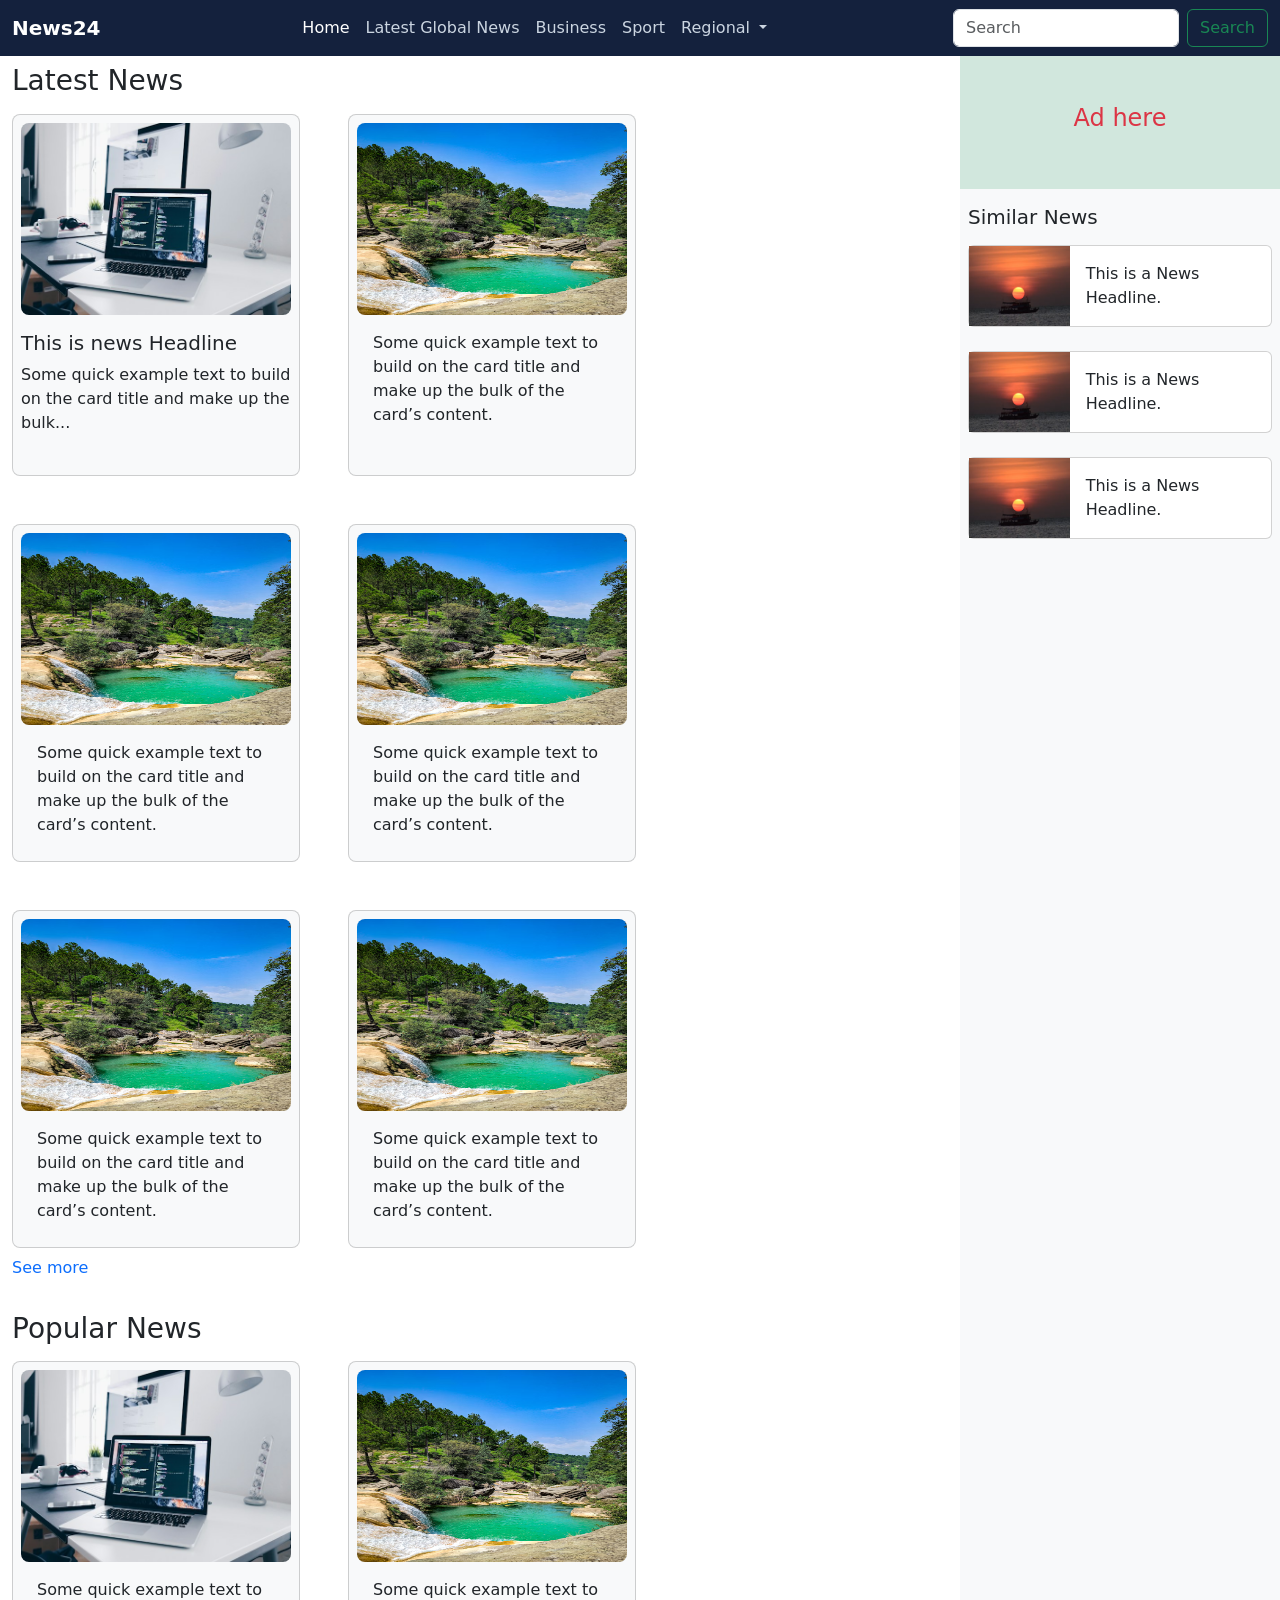
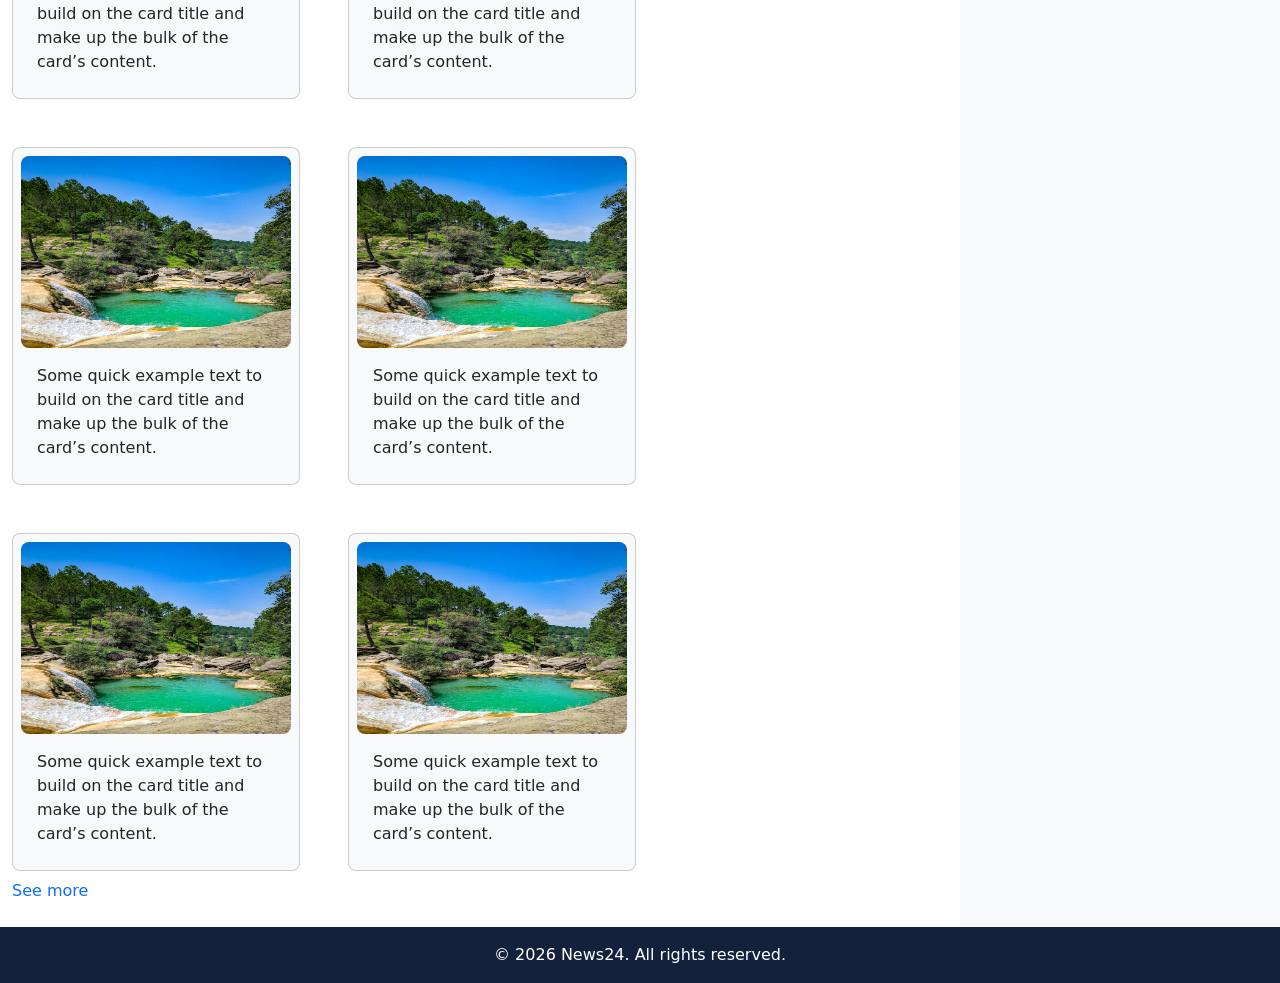
<file: index.html>
<!doctype html>
<html lang="en">
  <head>
    <meta charset="utf-8" />
    <meta name="viewport" content="width=device-width, initial-scale=1" />
    <title>News24</title>

    <!-- bootstrap 5 cdn link -->
    <link
      href="https://cdn.jsdelivr.net/npm/bootstrap@5.3.8/dist/css/bootstrap.min.css"
      rel="stylesheet"
      integrity="sha384-sRIl4kxILFvY47J16cr9ZwB07vP4J8+LH7qKQnuqkuIAvNWLzeN8tE5YBujZqJLB"
      crossorigin="anonymous"
    />
    <!-- custom css link -->
    <link rel="stylesheet" href="css/style.css" />
  </head>
  <body>
    <!-- navbar section -->
    <div>
      <nav class="navbar navbar-expand-lg navbar-dark news-navbar">
        <div class="container-fluid">
          <a class="navbar-brand" href="index.html">News24</a>
          <button
            class="navbar-toggler"
            type="button"
            data-bs-toggle="collapse"
            data-bs-target="#navbarSupportedContent"
            aria-controls="navbarSupportedContent"
            aria-expanded="false"
            aria-label="Toggle navigation"
          >
            <span class="navbar-toggler-icon"></span>
          </button>
          <div class="collapse navbar-collapse" id="navbarSupportedContent">
            <ul class="navbar-nav mx-auto mb-2 mb-lg-0">
              <li class="nav-item">
                <a class="nav-link active" aria-current="page" href="index.html"
                  >Home</a
                >
              </li>
              <li class="nav-item">
                <a class="nav-link" href="../pages/latest_news.html"
                  >Latest Global News</a
                >
              </li>
              <li class="nav-item">
                <a class="nav-link" href="../pages/business.html">Business</a>
              </li>
              <li class="nav-item">
                <a class="nav-link" href="../pages/sport.html">Sport</a>
              </li>
              <li class="nav-item dropdown">
                <a
                  class="nav-link dropdown-toggle"
                  href="#"
                  role="button"
                  data-bs-toggle="dropdown"
                  aria-expanded="false"
                >
                  Regional
                </a>
                <ul class="dropdown-menu">
                  <li><a class="dropdown-item" href="#">Asia</a></li>
                  <li><a class="dropdown-item" href="#">Europe</a></li>
                  <li><a class="dropdown-item" href="#">Africa</a></li>
                  <li><a class="dropdown-item" href="#">North America</a></li>
                  <li><a class="dropdown-item" href="#">South America</a></li>
                  <li><a class="dropdown-item" href="#">Oceania</a></li>
                </ul>
              </li>
            </ul>
            <form class="d-flex" role="search">
              <input
                class="form-control me-2"
                type="search"
                placeholder="Search"
                aria-label="Search"
              />
              <a
                href="pages/search.html"
                class="btn btn-outline-success"
                type="submit"
              >
                Search
              </a>
            </form>
          </div>
        </div>
      </nav>
    </div>
    <!-- main section -->
    <main class="container-fluid">
      <div class="row">
        <!-- Left section -->
        <div class="col-md-12 col-lg-9">
          <!-- Latest News section  -->
          <div class="pb-3">
            <h3 class="py-2">Latest News</h3>
            <div class="d-flex gap-3 gap-lg-5 flex-wrap">
              <a
                href="pages/news_detail.html"
                class="card main-news-card"
                style="width: 18rem"
              >
                <img
                  src="images/img1.jpeg"
                  class="card-img-top"
                  alt="Programming"
                />
                <div class="card-body px-0">
                  <h5>This is news Headline</h5>
                  <p class="card-texts fs-small">
                    Some quick example text to build on the card title and make
                    up the bulk...
                  </p>
                </div>
              </a>

              <a
                href="pages/news_detail.html"
                class="card main-news-card"
                style="width: 18rem"
              >
                <img
                  src="images/img2.avif"
                  class="card-img-top"
                  alt="Programming"
                />
                <div class="card-body">
                  <p class="card-text">
                    Some quick example text to build on the card title and make
                    up the bulk of the card’s content.
                  </p>
                </div>
              </a>

              <a
                href="pages/news_detail.html"
                class="card main-news-card"
                style="width: 18rem"
              >
                <img
                  src="images/img2.avif"
                  class="card-img-top"
                  alt="Programming"
                />
                <div class="card-body">
                  <p class="card-text">
                    Some quick example text to build on the card title and make
                    up the bulk of the card’s content.
                  </p>
                </div>
              </a>

              <a
                href="pages/news_detail.html"
                class="card main-news-card"
                style="width: 18rem"
              >
                <img
                  src="images/img2.avif"
                  class="card-img-top"
                  alt="Programming"
                />
                <div class="card-body">
                  <p class="card-text">
                    Some quick example text to build on the card title and make
                    up the bulk of the card’s content.
                  </p>
                </div>
              </a>

              <a
                href="pages/news_detail.html"
                class="card main-news-card"
                style="width: 18rem"
              >
                <img
                  src="images/img2.avif"
                  class="card-img-top"
                  alt="Programming"
                />
                <div class="card-body">
                  <p class="card-text">
                    Some quick example text to build on the card title and make
                    up the bulk of the card’s content.
                  </p>
                </div>
              </a>

              <a
                href="pages/news_detail.html"
                class="card main-news-card"
                style="width: 18rem"
              >
                <img
                  src="images/img2.avif"
                  class="card-img-top"
                  alt="Programming"
                />
                <div class="card-body">
                  <p class="card-text">
                    Some quick example text to build on the card title and make
                    up the bulk of the card’s content.
                  </p>
                </div>
              </a>
            </div>
            <div class="py-2">
              <a href="../pages/latest_news.html">See more</a>
            </div>
          </div>

          <!-- Popular News section  -->
          <div class="pb-3">
            <h3 class="py-2">Popular News</h3>
            <div class="d-flex gap-3 gap-lg-5 flex-wrap">
              <a
                href="pages/news_detail.html"
                class="card main-news-card"
                style="width: 18rem"
              >
                <img
                  src="images/img1.jpeg"
                  class="card-img-top"
                  alt="Programming"
                />
                <div class="card-body">
                  <p class="card-text">
                    Some quick example text to build on the card title and make
                    up the bulk of the card’s content.
                  </p>
                </div>
              </a>

              <a
                href="pages/news_detail.html"
                class="card main-news-card"
                style="width: 18rem"
              >
                <img
                  src="images/img2.avif"
                  class="card-img-top"
                  alt="Programming"
                />
                <div class="card-body">
                  <p class="card-text">
                    Some quick example text to build on the card title and make
                    up the bulk of the card’s content.
                  </p>
                </div>
              </a>

              <a
                href="pages/news_detail.html"
                class="card main-news-card"
                style="width: 18rem"
              >
                <img
                  src="images/img2.avif"
                  class="card-img-top"
                  alt="Programming"
                />
                <div class="card-body">
                  <p class="card-text">
                    Some quick example text to build on the card title and make
                    up the bulk of the card’s content.
                  </p>
                </div>
              </a>

              <a
                href="pages/news_detail.html"
                class="card main-news-card"
                style="width: 18rem"
              >
                <img
                  src="images/img2.avif"
                  class="card-img-top"
                  alt="Programming"
                />
                <div class="card-body">
                  <p class="card-text">
                    Some quick example text to build on the card title and make
                    up the bulk of the card’s content.
                  </p>
                </div>
              </a>

              <a
                href="pages/news_detail.html"
                class="card main-news-card"
                style="width: 18rem"
              >
                <img
                  src="images/img2.avif"
                  class="card-img-top"
                  alt="Programming"
                />
                <div class="card-body">
                  <p class="card-text">
                    Some quick example text to build on the card title and make
                    up the bulk of the card’s content.
                  </p>
                </div>
              </a>

              <a
                href="pages/news_detail.html"
                class="card main-news-card"
                style="width: 18rem"
              >
                <img
                  src="images/img2.avif"
                  class="card-img-top"
                  alt="Programming"
                />
                <div class="card-body">
                  <p class="card-text">
                    Some quick example text to build on the card title and make
                    up the bulk of the card’s content.
                  </p>
                </div>
              </a>
            </div>
            <div class="py-2">
              <a href="../pages/latest_news.html">See more</a>
            </div>
          </div>
        </div>
        <!-- Right Section -->
        <div class="col-md-12 col-lg-3 bg-body-tertiary p-0">
          <div
            class="d-flex justify-content-center align-items-center bg-success-subtle py-5"
          >
            <h4 class="text-danger">Ad here</h4>
          </div>

          <!-- Similar News Section -->
          <div class="p-2">
            <h5 class="py-2">Similar News</h5>
            <div class="d-flex flex-lg-column gap-5 gap-lg-2">
              <a href="../pages/news_detail.html" class="card mb-3 small-card">
                <div class="row g-0">
                  <div class="col-lg-4">
                    <img src="images/img3.avif" class="img-fluid" alt="..." />
                  </div>
                  <div class="col-lg-8">
                    <div class="card-body">
                      <div class="card-text">This is a News Headline.</div>
                    </div>
                  </div>
                </div>
              </a>

              <a href="../pages/news_detail.html" class="card mb-3 small-card">
                <div class="row g-0">
                  <div class="col-lg-4">
                    <img src="images/img3.avif" class="img-fluid" alt="..." />
                  </div>
                  <div class="col-lg-8">
                    <div class="card-body">
                      <div class="card-text">This is a News Headline.</div>
                    </div>
                  </div>
                </div>
              </a>

              <a href="../pages/news_detail.html" class="card mb-3 small-card">
                <div class="row g-0">
                  <div class="col-lg-4">
                    <img src="images/img3.avif" class="img-fluid" alt="..." />
                  </div>
                  <div class="col-lg-8">
                    <div class="card-body">
                      <div class="card-text">This is a News Headline.</div>
                    </div>
                  </div>
                </div>
              </a>
            </div>
          </div>
        </div>
      </div>
    </main>

    <!-- footer section -->
    <footer class="d-flex justify-content-center align-items-center py-3">
      <p class="text-center text-white m-0">
        &copy; 2026 News24. All rights reserved.
      </p>
    </footer>
    <script
      src="https://cdn.jsdelivr.net/npm/bootstrap@5.3.8/dist/js/bootstrap.bundle.min.js"
      integrity="sha384-FKyoEForCGlyvwx9Hj09JcYn3nv7wiPVlz7YYwJrWVcXK/BmnVDxM+D2scQbITxI"
      crossorigin="anonymous"
    ></script>
  </body>
</html>
</file>
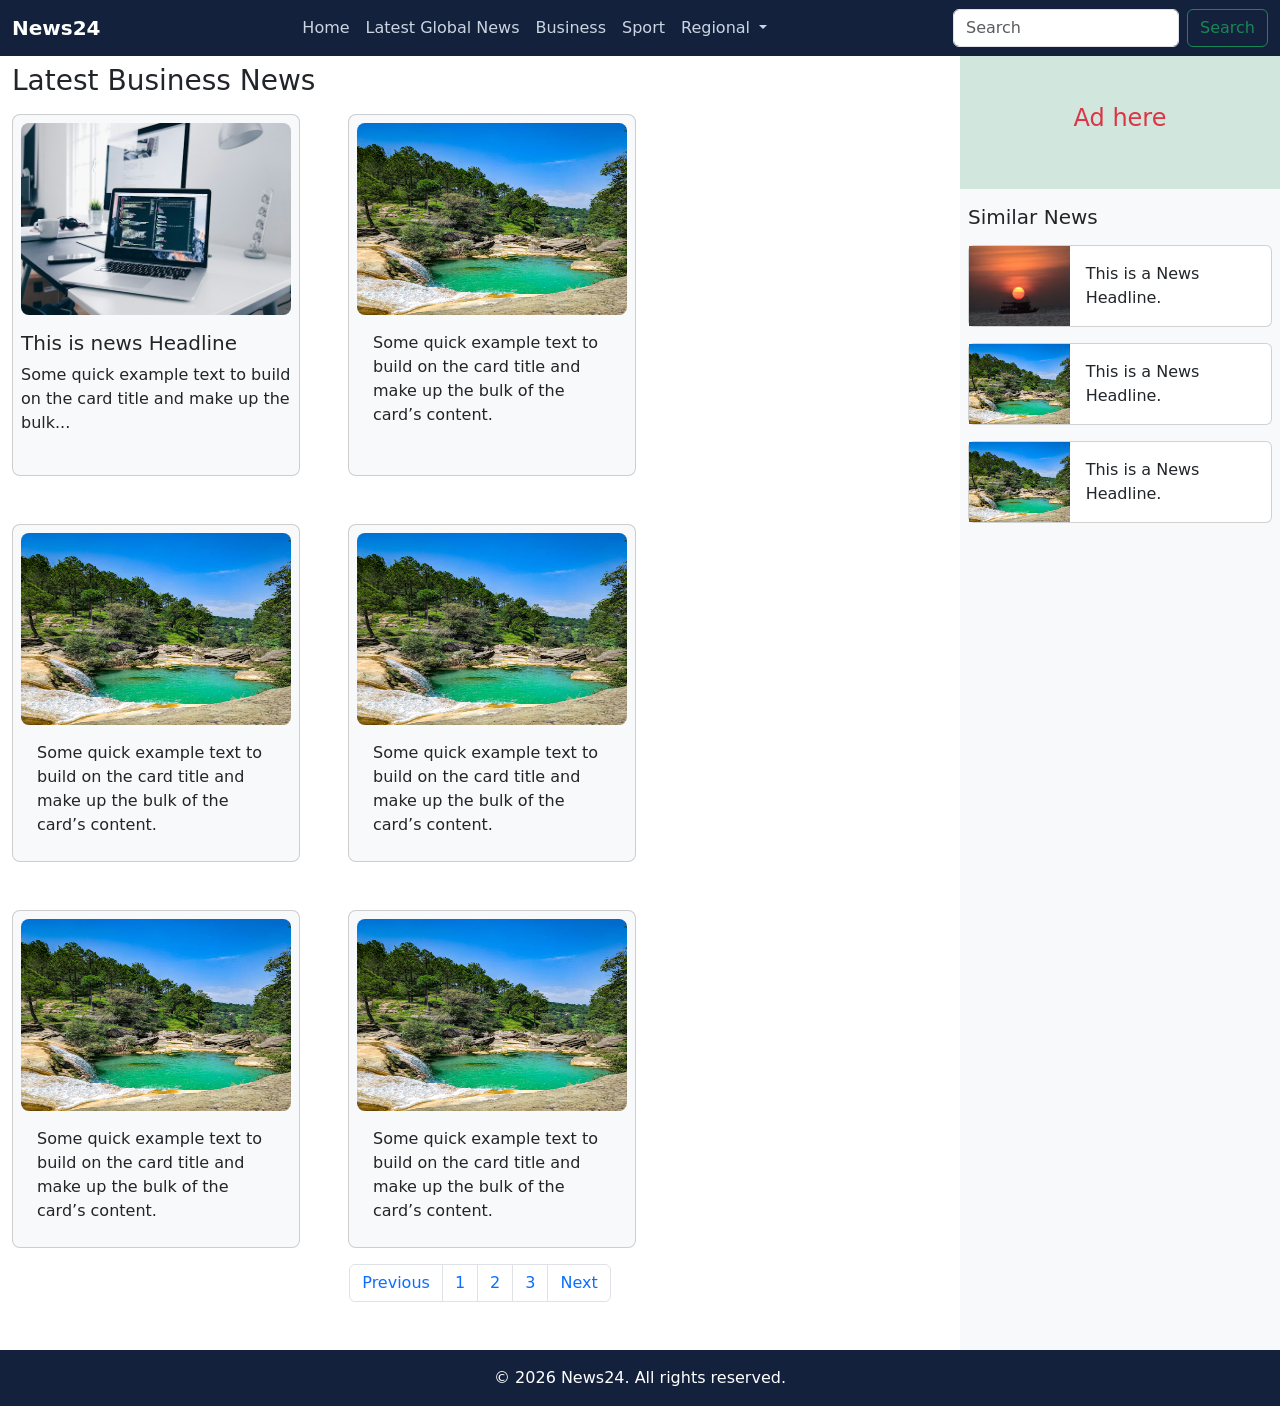
<file: pages/business_news.html>
<!doctype html>
<html lang="en">
  <head>
    <meta charset="utf-8" />
    <meta name="viewport" content="width=device-width, initial-scale=1" />
    <title>News24</title>

    <!-- bootstrap 5 cdn link -->
    <link
      href="https://cdn.jsdelivr.net/npm/bootstrap@5.3.8/dist/css/bootstrap.min.css"
      rel="stylesheet"
      integrity="sha384-sRIl4kxILFvY47J16cr9ZwB07vP4J8+LH7qKQnuqkuIAvNWLzeN8tE5YBujZqJLB"
      crossorigin="anonymous"
    />
    <!-- custom css link -->
    <link rel="stylesheet" href="../css/style.css" />
  </head>
  <body>
    <!-- navbar section -->
    <div>
      <nav class="navbar navbar-expand-lg navbar-dark news-navbar">
        <div class="container-fluid">
          <a class="navbar-brand" href="#">News24</a>
          <button
            class="navbar-toggler"
            type="button"
            data-bs-toggle="collapse"
            data-bs-target="#navbarSupportedContent"
            aria-controls="navbarSupportedContent"
            aria-expanded="false"
            aria-label="Toggle navigation"
          >
            <span class="navbar-toggler-icon"></span>
          </button>
          <div class="collapse navbar-collapse" id="navbarSupportedContent">
            <ul class="navbar-nav mx-auto mb-2 mb-lg-0">
              <li class="nav-item">
                <a class="nav-link" aria-current="page" href="../index.html"
                  >Home</a
                >
              </li>
              <li class="nav-item">
                <a class="nav-link" href="../pages/latest_news.html"
                  >Latest Global News</a
                >
              </li>
              <li class="nav-item">
                <a class="nav-link" href="../pages/business_news.html"
                  >Business</a
                >
              </li>
              <li class="nav-item">
                <a class="nav-link" href="../pages/sport_news.html">Sport</a>
              </li>
              <li class="nav-item dropdown">
                <a
                  class="nav-link dropdown-toggle"
                  href="#"
                  role="button"
                  data-bs-toggle="dropdown"
                  aria-expanded="false"
                >
                  Regional
                </a>
                <ul class="dropdown-menu">
                  <li><a class="dropdown-item" href="#">Asia</a></li>
                  <li><a class="dropdown-item" href="#">Europe</a></li>
                  <li><a class="dropdown-item" href="#">Africa</a></li>
                  <li><a class="dropdown-item" href="#">North America</a></li>
                  <li><a class="dropdown-item" href="#">South America</a></li>
                  <li><a class="dropdown-item" href="#">Oceania</a></li>
                </ul>
              </li>
            </ul>
            <form class="d-flex" role="search">
              <input
                class="form-control me-2"
                type="search"
                placeholder="Search"
                aria-label="Search"
              />
              <a
                href="../pages/search.html"
                class="btn btn-outline-success"
                type="submit"
              >
                Search
              </a>
            </form>
          </div>
        </div>
      </nav>
    </div>
    <!-- main section -->
    <main class="container-fluid">
      <div class="row">
        <!-- Left section -->
        <div class="col-md-9">
          <!-- Business News section  -->
          <div class="pb-3">
            <h3 class="py-2">Latest Business News</h3>
            <div class="d-flex gap-3 gap-lg-5 flex-wrap">
              <a
                href="../pages/news_detail.html"
                class="card main-news-card"
                style="width: 18rem"
              >
                <img
                  src="../images/img1.jpeg"
                  class="card-img-top"
                  alt="Programming"
                />
                <div class="card-body px-0">
                  <h5>This is news Headline</h5>
                  <p class="card-texts fs-small">
                    Some quick example text to build on the card title and make
                    up the bulk...
                  </p>
                </div>
              </a>

              <a
                href="../pages/news_detail.html"
                class="card main-news-card"
                style="width: 18rem"
              >
                <img
                  src="../images/img2.avif"
                  class="card-img-top"
                  alt="Programming"
                />
                <div class="card-body">
                  <p class="card-text">
                    Some quick example text to build on the card title and make
                    up the bulk of the card’s content.
                  </p>
                </div>
              </a>

              <a
                href="../pages/news_detail.html"
                class="card main-news-card"
                style="width: 18rem"
              >
                <img
                  src="../images/img2.avif"
                  class="card-img-top"
                  alt="Programming"
                />
                <div class="card-body">
                  <p class="card-text">
                    Some quick example text to build on the card title and make
                    up the bulk of the card’s content.
                  </p>
                </div>
              </a>

              <a
                href="../pages/news_detail.html"
                class="card main-news-card"
                style="width: 18rem"
              >
                <img
                  src="../images/img2.avif"
                  class="card-img-top"
                  alt="Programming"
                />
                <div class="card-body">
                  <p class="card-text">
                    Some quick example text to build on the card title and make
                    up the bulk of the card’s content.
                  </p>
                </div>
              </a>

              <a
                href="../pages/news_detail.html"
                class="card main-news-card"
                style="width: 18rem"
              >
                <img
                  src="../images/img2.avif"
                  class="card-img-top"
                  alt="Programming"
                />
                <div class="card-body">
                  <p class="card-text">
                    Some quick example text to build on the card title and make
                    up the bulk of the card’s content.
                  </p>
                </div>
              </a>

              <a
                href="../pages/news_detail.html"
                class="card main-news-card"
                style="width: 18rem"
              >
                <img
                  src="../images/img2.avif"
                  class="card-img-top"
                  alt="Programming"
                />
                <div class="card-body">
                  <p class="card-text">
                    Some quick example text to build on the card title and make
                    up the bulk of the card’s content.
                  </p>
                </div>
              </a>
            </div>
            <div class="py-3 d-flex justify-content-center align-items-center">
              <nav aria-label="Page navigation example">
                <ul class="pagination">
                  <li class="page-item">
                    <a class="page-link" href="#">Previous</a>
                  </li>
                  <li class="page-item"><a class="page-link" href="#">1</a></li>
                  <li class="page-item"><a class="page-link" href="#">2</a></li>
                  <li class="page-item"><a class="page-link" href="#">3</a></li>
                  <li class="page-item">
                    <a class="page-link" href="#">Next</a>
                  </li>
                </ul>
              </nav>
            </div>
          </div>
        </div>

        <!-- Right Section -->
        <div class="col-md-3 bg-body-tertiary p-0">
          <div
            class="d-flex justify-content-center align-items-center bg-success-subtle py-5"
          >
            <h4 class="text-danger">Ad here</h4>
          </div>

          <!-- Similar News Section -->
          <div class="p-2">
            <h5 class="py-2">Similar News</h5>
            <div class="d-flex flex-column">
              <a href="../pages/news_detail.html" class="card mb-3 small-card">
                <div class="row g-0">
                  <div class="col-md-4">
                    <img
                      src="../images/img3.avif"
                      class="img-fluid"
                      alt="..."
                    />
                  </div>
                  <div class="col-md-8">
                    <div class="card-body">
                      <div class="card-text">This is a News Headline.</div>
                    </div>
                  </div>
                </div>
              </a>

              <a href="../pages/news_detail.html" class="card mb-3 small-card">
                <div class="row g-0">
                  <div class="col-md-4">
                    <img
                      src="../images/img2.avif"
                      class="img-fluid"
                      alt="..."
                    />
                  </div>
                  <div class="col-md-8">
                    <div class="card-body">
                      <div class="card-text">This is a News Headline.</div>
                    </div>
                  </div>
                </div>
              </a>

              <a href="../pages/news_detail.html" class="card mb-3 small-card">
                <div class="row g-0">
                  <div class="col-md-4">
                    <img
                      src="../images/img2.avif"
                      class="img-fluid"
                      alt="..."
                    />
                  </div>
                  <div class="col-md-8">
                    <div class="card-body">
                      <div class="card-text">This is a News Headline.</div>
                    </div>
                  </div>
                </div>
              </a>
            </div>
          </div>
        </div>
      </div>
    </main>

    <!-- footer section -->
    <footer class="d-flex justify-content-center align-items-center py-3">
      <p class="text-center text-white m-0">
        &copy; 2026 News24. All rights reserved.
      </p>
    </footer>
    <script
      src="https://cdn.jsdelivr.net/npm/bootstrap@5.3.8/dist/js/bootstrap.bundle.min.js"
      integrity="sha384-FKyoEForCGlyvwx9Hj09JcYn3nv7wiPVlz7YYwJrWVcXK/BmnVDxM+D2scQbITxI"
      crossorigin="anonymous"
    ></script>
  </body>
</html>
</file>
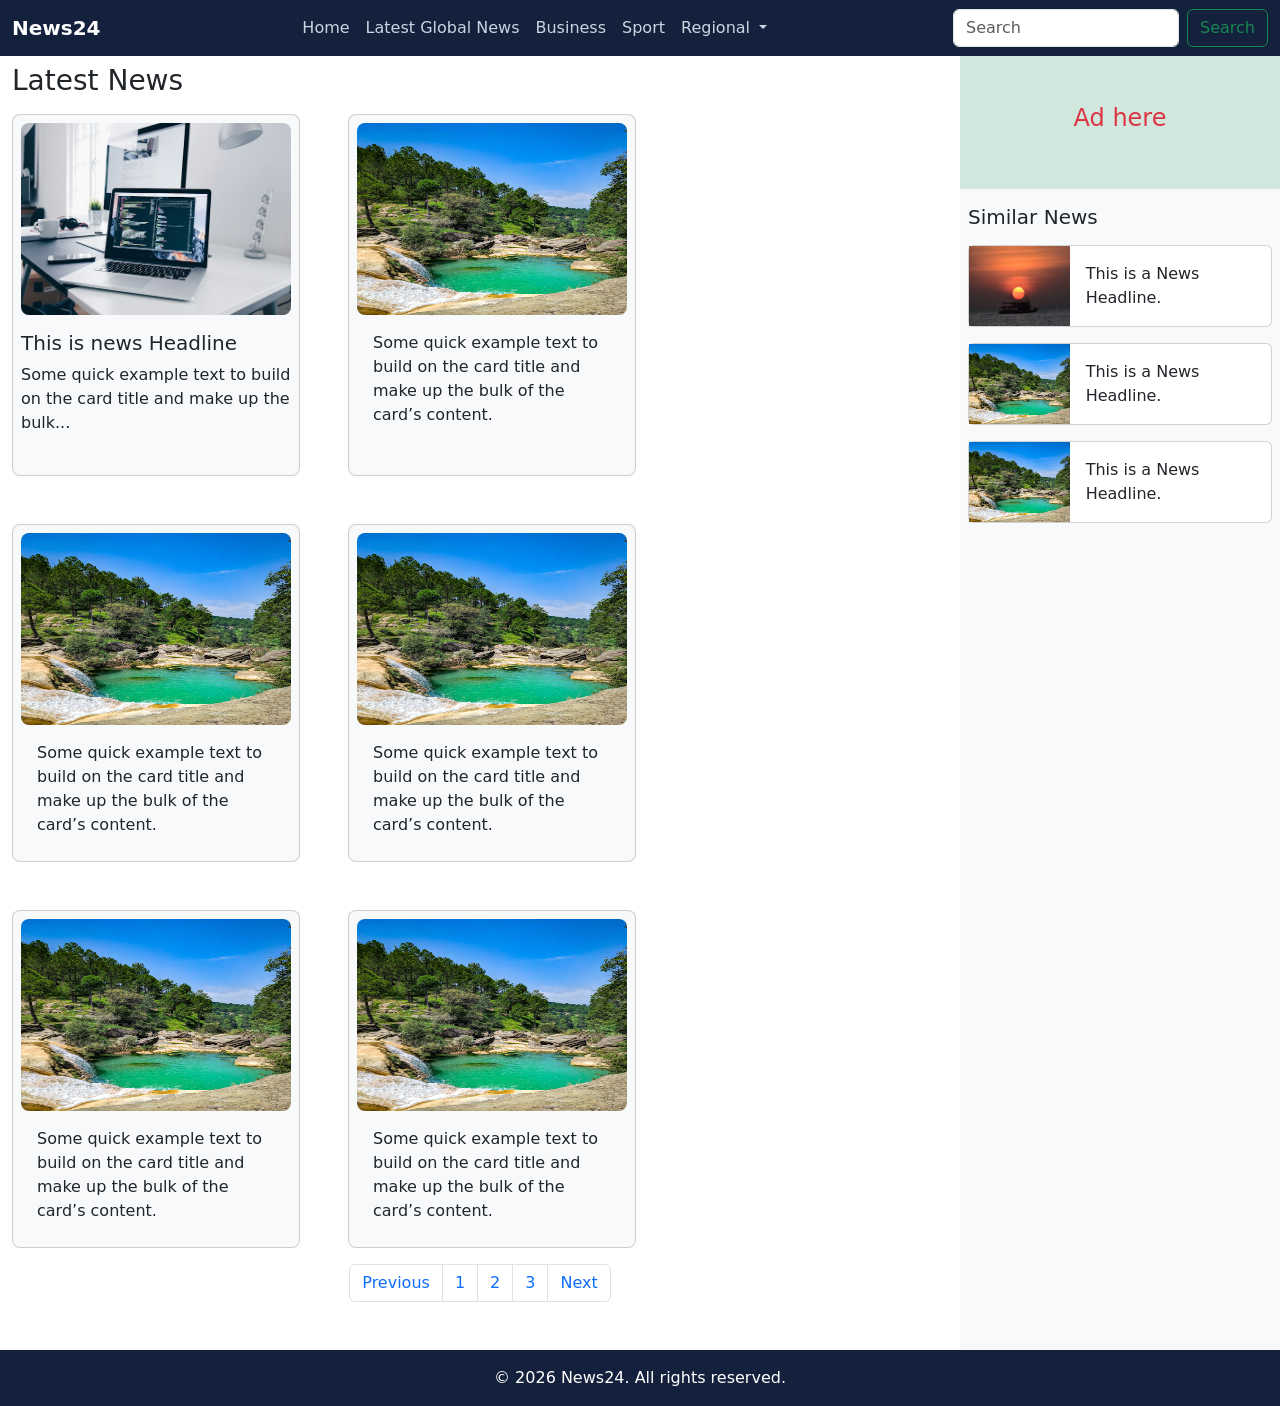
<file: pages/latest_news.html>
<!doctype html>
<html lang="en">
  <head>
    <meta charset="utf-8" />
    <meta name="viewport" content="width=device-width, initial-scale=1" />
    <title>News24</title>

    <!-- bootstrap 5 cdn link -->
    <link
      href="https://cdn.jsdelivr.net/npm/bootstrap@5.3.8/dist/css/bootstrap.min.css"
      rel="stylesheet"
      integrity="sha384-sRIl4kxILFvY47J16cr9ZwB07vP4J8+LH7qKQnuqkuIAvNWLzeN8tE5YBujZqJLB"
      crossorigin="anonymous"
    />
    <!-- custom css link -->
    <link rel="stylesheet" href="../css/style.css" />
  </head>
  <body>
    <!-- navbar section -->
    <div>
      <nav class="navbar navbar-expand-lg navbar-dark news-navbar">
        <div class="container-fluid">
          <a class="navbar-brand" href="#">News24</a>
          <button
            class="navbar-toggler"
            type="button"
            data-bs-toggle="collapse"
            data-bs-target="#navbarSupportedContent"
            aria-controls="navbarSupportedContent"
            aria-expanded="false"
            aria-label="Toggle navigation"
          >
            <span class="navbar-toggler-icon"></span>
          </button>
          <div class="collapse navbar-collapse" id="navbarSupportedContent">
            <ul class="navbar-nav mx-auto mb-2 mb-lg-0">
              <li class="nav-item">
                <a class="nav-link" aria-current="page" href="../index.html"
                  >Home</a
                >
              </li>
              <li class="nav-item">
                <a class="nav-link" href="../pages/latest_news.html"
                  >Latest Global News</a
                >
              </li>
              <li class="nav-item">
                <a class="nav-link" href="../pages/business_news.html"
                  >Business</a
                >
              </li>
              <li class="nav-item">
                <a class="nav-link" href="../pages/sport_news.html">Sport</a>
              </li>
              <li class="nav-item dropdown">
                <a
                  class="nav-link dropdown-toggle"
                  href="#"
                  role="button"
                  data-bs-toggle="dropdown"
                  aria-expanded="false"
                >
                  Regional
                </a>
                <ul class="dropdown-menu">
                  <li><a class="dropdown-item" href="#">Asia</a></li>
                  <li><a class="dropdown-item" href="#">Europe</a></li>
                  <li><a class="dropdown-item" href="#">Africa</a></li>
                  <li><a class="dropdown-item" href="#">North America</a></li>
                  <li><a class="dropdown-item" href="#">South America</a></li>
                  <li><a class="dropdown-item" href="#">Oceania</a></li>
                </ul>
              </li>
            </ul>
            <form class="d-flex" role="search">
              <input
                class="form-control me-2"
                type="search"
                placeholder="Search"
                aria-label="Search"
              />
              <a
                href="../pages/search.html"
                class="btn btn-outline-success"
                type="submit"
              >
                Search
              </a>
            </form>
          </div>
        </div>
      </nav>
    </div>
    <!-- main section -->
    <main class="container-fluid">
      <div class="row">
        <!-- Left section -->
        <div class="col-md-9">
          <!-- Latest News section  -->
          <div class="pb-3">
            <h3 class="py-2">Latest News</h3>
            <div class="d-flex gap-3 gap-lg-5 flex-wrap">
              <a
                href="../pages/news_detail.html"
                class="card main-news-card"
                style="width: 18rem"
              >
                <img
                  src="../images/img1.jpeg"
                  class="card-img-top"
                  alt="Programming"
                />
                <div class="card-body px-0">
                  <h5>This is news Headline</h5>
                  <p class="card-texts fs-small">
                    Some quick example text to build on the card title and make
                    up the bulk...
                  </p>
                </div>
              </a>

              <a
                href="../pages/news_detail.html"
                class="card main-news-card"
                style="width: 18rem"
              >
                <img
                  src="../images/img2.avif"
                  class="card-img-top"
                  alt="Programming"
                />
                <div class="card-body">
                  <p class="card-text">
                    Some quick example text to build on the card title and make
                    up the bulk of the card’s content.
                  </p>
                </div>
              </a>

              <a
                href="../pages/news_detail.html"
                class="card main-news-card"
                style="width: 18rem"
              >
                <img
                  src="../images/img2.avif"
                  class="card-img-top"
                  alt="Programming"
                />
                <div class="card-body">
                  <p class="card-text">
                    Some quick example text to build on the card title and make
                    up the bulk of the card’s content.
                  </p>
                </div>
              </a>

              <a
                href="../pages/news_detail.html"
                class="card main-news-card"
                style="width: 18rem"
              >
                <img
                  src="../images/img2.avif"
                  class="card-img-top"
                  alt="Programming"
                />
                <div class="card-body">
                  <p class="card-text">
                    Some quick example text to build on the card title and make
                    up the bulk of the card’s content.
                  </p>
                </div>
              </a>

              <a
                href="../pages/news_detail.html"
                class="card main-news-card"
                style="width: 18rem"
              >
                <img
                  src="../images/img2.avif"
                  class="card-img-top"
                  alt="Programming"
                />
                <div class="card-body">
                  <p class="card-text">
                    Some quick example text to build on the card title and make
                    up the bulk of the card’s content.
                  </p>
                </div>
              </a>

              <a
                href="../pages/news_detail.html"
                class="card main-news-card"
                style="width: 18rem"
              >
                <img
                  src="../images/img2.avif"
                  class="card-img-top"
                  alt="Programming"
                />
                <div class="card-body">
                  <p class="card-text">
                    Some quick example text to build on the card title and make
                    up the bulk of the card’s content.
                  </p>
                </div>
              </a>
            </div>
            <div class="py-3 d-flex justify-content-center align-items-center">
              <nav aria-label="Page navigation example">
                <ul class="pagination">
                  <li class="page-item">
                    <a class="page-link" href="#">Previous</a>
                  </li>
                  <li class="page-item"><a class="page-link" href="#">1</a></li>
                  <li class="page-item"><a class="page-link" href="#">2</a></li>
                  <li class="page-item"><a class="page-link" href="#">3</a></li>
                  <li class="page-item">
                    <a class="page-link" href="#">Next</a>
                  </li>
                </ul>
              </nav>
            </div>
          </div>
        </div>

        <!-- Right Section -->
        <div class="col-md-3 bg-body-tertiary p-0">
          <div
            class="d-flex justify-content-center align-items-center bg-success-subtle py-5"
          >
            <h4 class="text-danger">Ad here</h4>
          </div>

          <!-- Similar News Section -->
          <div class="p-2">
            <h5 class="py-2">Similar News</h5>
            <div class="d-flex flex-column">
              <a href="../pages/news_detail.html" class="card mb-3 small-card">
                <div class="row g-0">
                  <div class="col-md-4">
                    <img
                      src="../images/img3.avif"
                      class="img-fluid"
                      alt="..."
                    />
                  </div>
                  <div class="col-md-8">
                    <div class="card-body">
                      <div class="card-text">This is a News Headline.</div>
                    </div>
                  </div>
                </div>
              </a>

              <a href="../pages/news_detail.html" class="card mb-3 small-card">
                <div class="row g-0">
                  <div class="col-md-4">
                    <img
                      src="../images/img2.avif"
                      class="img-fluid"
                      alt="..."
                    />
                  </div>
                  <div class="col-md-8">
                    <div class="card-body">
                      <div class="card-text">This is a News Headline.</div>
                    </div>
                  </div>
                </div>
              </a>

              <a href="../pages/news_detail.html" class="card mb-3 small-card">
                <div class="row g-0">
                  <div class="col-md-4">
                    <img
                      src="../images/img2.avif"
                      class="img-fluid"
                      alt="..."
                    />
                  </div>
                  <div class="col-md-8">
                    <div class="card-body">
                      <div class="card-text">This is a News Headline.</div>
                    </div>
                  </div>
                </div>
              </a>
            </div>
          </div>
        </div>
      </div>
    </main>

    <!-- footer section -->
    <footer class="d-flex justify-content-center align-items-center py-3">
      <p class="text-center text-white m-0">
        &copy; 2026 News24. All rights reserved.
      </p>
    </footer>
    <script
      src="https://cdn.jsdelivr.net/npm/bootstrap@5.3.8/dist/js/bootstrap.bundle.min.js"
      integrity="sha384-FKyoEForCGlyvwx9Hj09JcYn3nv7wiPVlz7YYwJrWVcXK/BmnVDxM+D2scQbITxI"
      crossorigin="anonymous"
    ></script>
  </body>
</html>
</file>
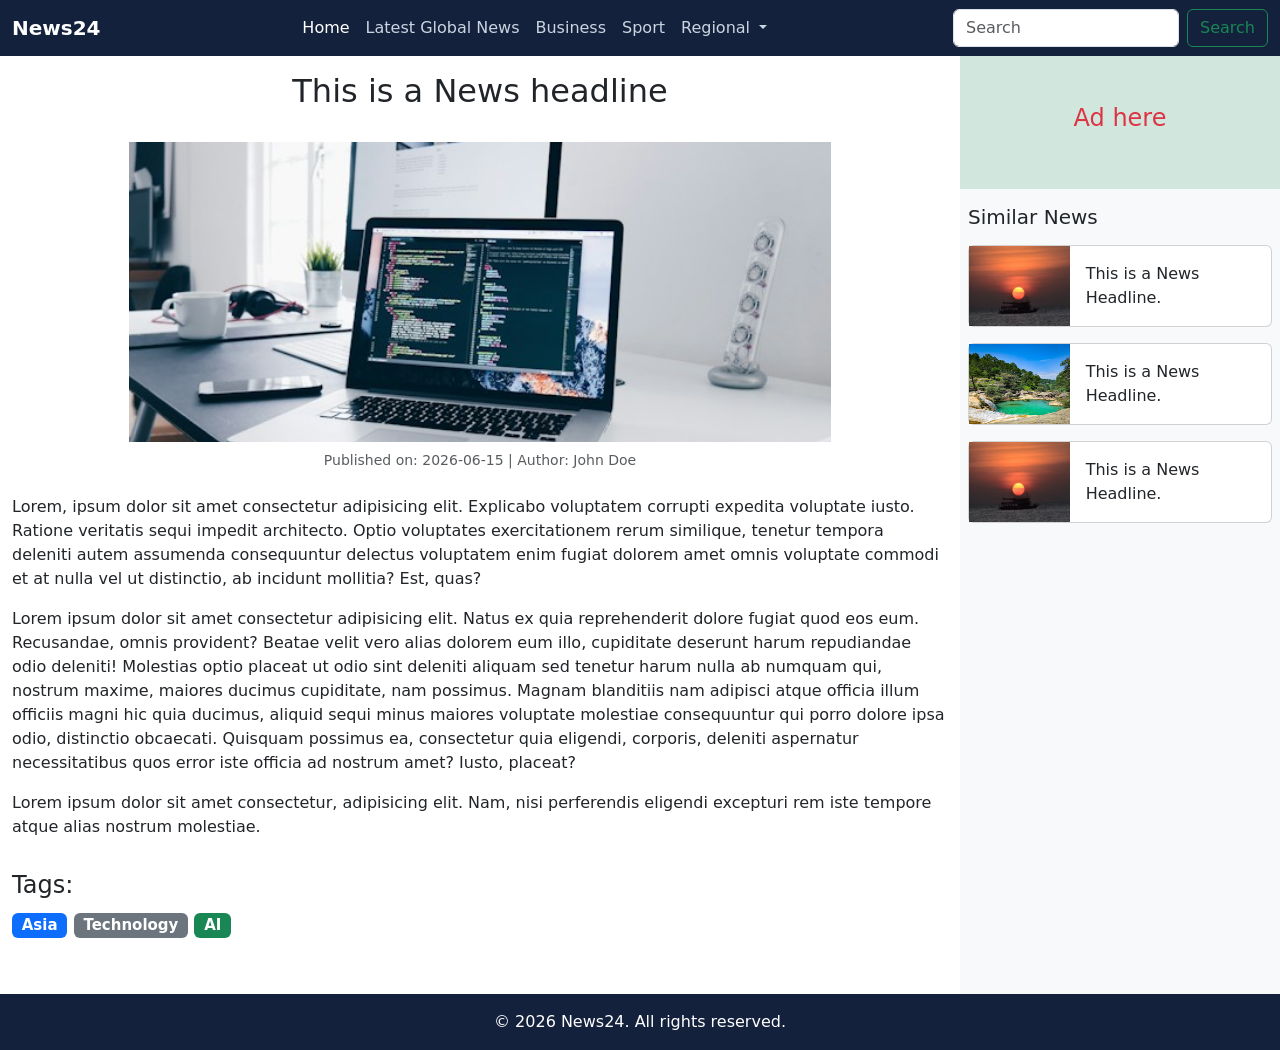
<file: pages/news_detail.html>
<!doctype html>
<html lang="en">
  <head>
    <meta charset="utf-8" />
    <meta name="viewport" content="width=device-width, initial-scale=1" />
    <title>News24</title>

    <!-- bootstrap 5 cdn link -->
    <link
      href="https://cdn.jsdelivr.net/npm/bootstrap@5.3.8/dist/css/bootstrap.min.css"
      rel="stylesheet"
      integrity="sha384-sRIl4kxILFvY47J16cr9ZwB07vP4J8+LH7qKQnuqkuIAvNWLzeN8tE5YBujZqJLB"
      crossorigin="anonymous"
    />
    <!-- custom css link -->
    <link rel="stylesheet" href="../css/style.css" />
  </head>
  <body>
    <!-- navbar section -->
    <div>
      <nav class="navbar navbar-expand-lg navbar-dark news-navbar">
        <div class="container-fluid">
          <a class="navbar-brand" href="#">News24</a>
          <button
            class="navbar-toggler"
            type="button"
            data-bs-toggle="collapse"
            data-bs-target="#navbarSupportedContent"
            aria-controls="navbarSupportedContent"
            aria-expanded="false"
            aria-label="Toggle navigation"
          >
            <span class="navbar-toggler-icon"></span>
          </button>
          <div class="collapse navbar-collapse" id="navbarSupportedContent">
            <ul class="navbar-nav mx-auto mb-2 mb-lg-0">
              <li class="nav-item">
                <a
                  class="nav-link active"
                  aria-current="page"
                  href="../index.html"
                  >Home</a
                >
              </li>
              <li class="nav-item">
                <a class="nav-link" href="../pages/latest_news.html"
                  >Latest Global News</a
                >
              </li>
              <li class="nav-item">
                <a class="nav-link" href="../pages/business.html">Business</a>
              </li>
              <li class="nav-item">
                <a class="nav-link" href="../pages/sport.html">Sport</a>
              </li>
              <li class="nav-item dropdown">
                <a
                  class="nav-link dropdown-toggle"
                  href="#"
                  role="button"
                  data-bs-toggle="dropdown"
                  aria-expanded="false"
                >
                  Regional
                </a>
                <ul class="dropdown-menu">
                  <li><a class="dropdown-item" href="#">Asia</a></li>
                  <li><a class="dropdown-item" href="#">Europe</a></li>
                  <li><a class="dropdown-item" href="#">Africa</a></li>
                  <li><a class="dropdown-item" href="#">North America</a></li>
                  <li><a class="dropdown-item" href="#">South America</a></li>
                  <li><a class="dropdown-item" href="#">Oceania</a></li>
                </ul>
              </li>
            </ul>
            <form class="d-flex" role="search">
              <input
                class="form-control me-2"
                type="search"
                placeholder="Search"
                aria-label="Search"
              />
              <a
                href="../pages/search.html"
                class="btn btn-outline-success"
                type="submit"
              >
                Search
              </a>
            </form>
          </div>
        </div>
      </nav>
    </div>
    <!-- main section -->
    <main class="container-fluid">
      <div class="row">
        <!-- Left section -->
        <div class="col-md-12 col-lg-9 pb-5">
          <!-- News Detail Section -->
          <div class="news details-section">
            <!-- News Heading -->
            <h2 class="text-center py-3">This is a News headline</h2>

            <!-- image section -->
            <div
              class="d-flex flex-column justify-content-center align-items-center py-2"
            >
              <img class="w-75" height="350" src="../images/img1.jpeg" alt="" />
              <small class="text-muted py-2"
                >Published on: 2026-06-15 | Author: John Doe</small
              >
            </div>

            <!-- news text -->
            <div class="py-2">
              <p>
                Lorem, ipsum dolor sit amet consectetur adipisicing elit.
                Explicabo voluptatem corrupti expedita voluptate iusto. Ratione
                veritatis sequi impedit architecto. Optio voluptates
                exercitationem rerum similique, tenetur tempora deleniti autem
                assumenda consequuntur delectus voluptatem enim fugiat dolorem
                amet omnis voluptate commodi et at nulla vel ut distinctio, ab
                incidunt mollitia? Est, quas?
              </p>

              <p>
                Lorem ipsum dolor sit amet consectetur adipisicing elit. Natus
                ex quia reprehenderit dolore fugiat quod eos eum. Recusandae,
                omnis provident? Beatae velit vero alias dolorem eum illo,
                cupiditate deserunt harum repudiandae odio deleniti! Molestias
                optio placeat ut odio sint deleniti aliquam sed tenetur harum
                nulla ab numquam qui, nostrum maxime, maiores ducimus
                cupiditate, nam possimus. Magnam blanditiis nam adipisci atque
                officia illum officiis magni hic quia ducimus, aliquid sequi
                minus maiores voluptate molestiae consequuntur qui porro dolore
                ipsa odio, distinctio obcaecati. Quisquam possimus ea,
                consectetur quia eligendi, corporis, deleniti aspernatur
                necessitatibus quos error iste officia ad nostrum amet? Iusto,
                placeat?
              </p>

              <p>
                Lorem ipsum dolor sit amet consectetur, adipisicing elit. Nam,
                nisi perferendis eligendi excepturi rem iste tempore atque alias
                nostrum molestiae.
              </p>
            </div>
          </div>

          <!-- Tags -->
          <div class="py-2">
            <h4>Tags:</h4>
            <div class="fs-5">
              <span class="badge text-bg-primary">Asia</span>
              <span class="badge text-bg-secondary">Technology</span>
              <span class="badge text-bg-success">AI</span>
            </div>
          </div>
        </div>

        <!-- Right Section -->
        <div class="col-md-12 col-lg-3 bg-body-tertiary p-0">
          <div
            class="d-flex justify-content-center align-items-center bg-success-subtle py-5"
          >
            <h4 class="text-danger">Ad here</h4>
          </div>

          <!-- Similar News Section -->
          <div class="p-2">
            <h5 class="py-2">Similar News</h5>
            <div class="d-flex flex-column">
              <a href="../pages/news_detail.html" class="card mb-3 small-card">
                <div class="row g-0">
                  <div class="col-md-4">
                    <img
                      src="../images/img3.avif"
                      class="img-fluid"
                      alt="..."
                    />
                  </div>
                  <div class="col-md-8">
                    <div class="card-body">
                      <div class="card-text">This is a News Headline.</div>
                    </div>
                  </div>
                </div>
              </a>

              <a href="../pages/news_detail.html" class="card mb-3 small-card">
                <div class="row g-0">
                  <div class="col-md-4">
                    <img
                      src="../images/img2.avif"
                      class="img-fluid"
                      alt="..."
                    />
                  </div>
                  <div class="col-md-8">
                    <div class="card-body">
                      <div class="card-text">This is a News Headline.</div>
                    </div>
                  </div>
                </div>
              </a>

              <a href="../pages/news_detail.html" class="card mb-3 small-card">
                <div class="row g-0">
                  <div class="col-md-4">
                    <img
                      src="../images/img3.avif"
                      class="img-fluid"
                      alt="..."
                    />
                  </div>
                  <div class="col-md-8">
                    <div class="card-body">
                      <div class="card-text">This is a News Headline.</div>
                    </div>
                  </div>
                </div>
              </a>
            </div>
          </div>
        </div>
      </div>
    </main>

    <!-- footer section -->
    <footer class="d-flex justify-content-center align-items-center py-3">
      <p class="text-center text-white m-0">
        &copy; 2026 News24. All rights reserved.
      </p>
    </footer>
    <script
      src="https://cdn.jsdelivr.net/npm/bootstrap@5.3.8/dist/js/bootstrap.bundle.min.js"
      integrity="sha384-FKyoEForCGlyvwx9Hj09JcYn3nv7wiPVlz7YYwJrWVcXK/BmnVDxM+D2scQbITxI"
      crossorigin="anonymous"
    ></script>
  </body>
</html>
</file>
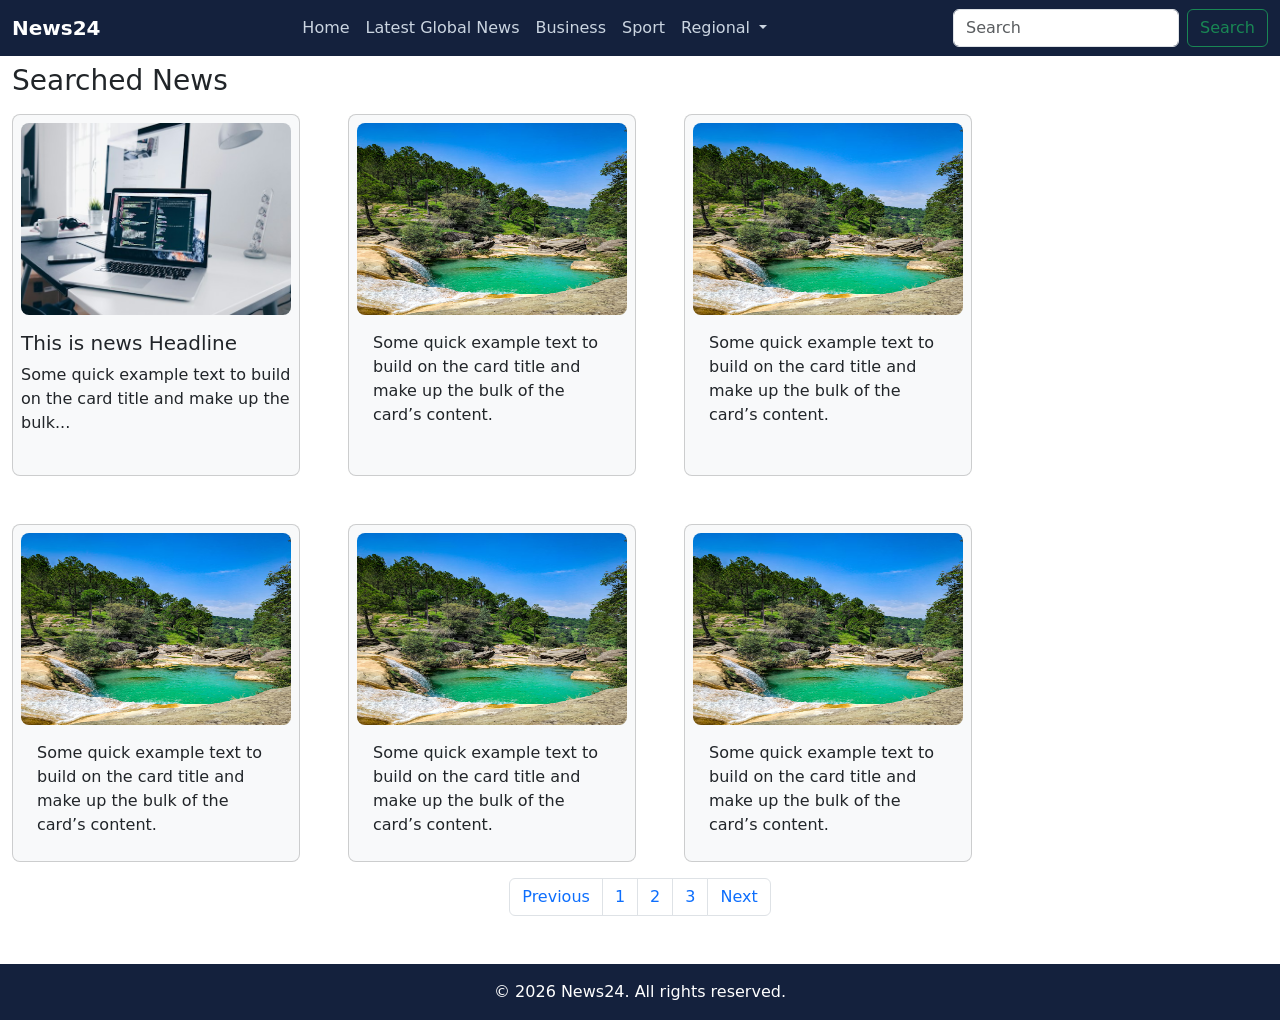
<file: pages/search.html>
<!doctype html>
<html lang="en">
  <head>
    <meta charset="utf-8" />
    <meta name="viewport" content="width=device-width, initial-scale=1" />
    <title>News24</title>

    <!-- bootstrap 5 cdn link -->
    <link
      href="https://cdn.jsdelivr.net/npm/bootstrap@5.3.8/dist/css/bootstrap.min.css"
      rel="stylesheet"
      integrity="sha384-sRIl4kxILFvY47J16cr9ZwB07vP4J8+LH7qKQnuqkuIAvNWLzeN8tE5YBujZqJLB"
      crossorigin="anonymous"
    />
    <!-- custom css link -->
    <link rel="stylesheet" href="../css/style.css" />
  </head>
  <body>
    <!-- navbar section -->
    <div>
      <nav class="navbar navbar-expand-lg navbar-dark news-navbar">
        <div class="container-fluid">
          <a class="navbar-brand" href="#">News24</a>
          <button
            class="navbar-toggler"
            type="button"
            data-bs-toggle="collapse"
            data-bs-target="#navbarSupportedContent"
            aria-controls="navbarSupportedContent"
            aria-expanded="false"
            aria-label="Toggle navigation"
          >
            <span class="navbar-toggler-icon"></span>
          </button>
          <div class="collapse navbar-collapse" id="navbarSupportedContent">
            <ul class="navbar-nav mx-auto mb-2 mb-lg-0">
              <li class="nav-item">
                <a class="nav-link" aria-current="page" href="../index.html"
                  >Home</a
                >
              </li>
              <li class="nav-item">
                <a class="nav-link" href="../pages/latest_news.html"
                  >Latest Global News</a
                >
              </li>
              <li class="nav-item">
                <a class="nav-link" href="../pages/business_news.html"
                  >Business</a
                >
              </li>
              <li class="nav-item">
                <a class="nav-link" href="../pages/sport_news.html">Sport</a>
              </li>
              <li class="nav-item dropdown">
                <a
                  class="nav-link dropdown-toggle"
                  href="#"
                  role="button"
                  data-bs-toggle="dropdown"
                  aria-expanded="false"
                >
                  Regional
                </a>
                <ul class="dropdown-menu">
                  <li><a class="dropdown-item" href="#">Asia</a></li>
                  <li><a class="dropdown-item" href="#">Europe</a></li>
                  <li><a class="dropdown-item" href="#">Africa</a></li>
                  <li><a class="dropdown-item" href="#">North America</a></li>
                  <li><a class="dropdown-item" href="#">South America</a></li>
                  <li><a class="dropdown-item" href="#">Oceania</a></li>
                </ul>
              </li>
            </ul>
            <form class="d-flex" role="search">
              <input
                class="form-control me-2"
                type="search"
                placeholder="Search"
                aria-label="Search"
              />
              <a
                href="../pages/search.html"
                class="btn btn-outline-success"
                type="submit"
              >
                Search
              </a>
            </form>
          </div>
        </div>
      </nav>
    </div>
    <!-- main section -->
    <main class="container-fluid">
      <div class="row">
        <!-- Left section -->
        <div class="col-md-12">
          <!-- Searched News section  -->
          <div class="pb-3">
            <h3 class="py-2">Searched News</h3>
            <div class="d-flex gap-3 gap-lg-5 flex-wrap">
              <a
                href="../pages/news_detail.html"
                class="card main-news-card"
                style="width: 18rem"
              >
                <img
                  src="../images/img1.jpeg"
                  class="card-img-top"
                  alt="Programming"
                />
                <div class="card-body px-0">
                  <h5>This is news Headline</h5>
                  <p class="card-texts fs-small">
                    Some quick example text to build on the card title and make
                    up the bulk...
                  </p>
                </div>
              </a>

              <a
                href="../pages/news_detail.html"
                class="card main-news-card"
                style="width: 18rem"
              >
                <img
                  src="../images/img2.avif"
                  class="card-img-top"
                  alt="Programming"
                />
                <div class="card-body">
                  <p class="card-text">
                    Some quick example text to build on the card title and make
                    up the bulk of the card’s content.
                  </p>
                </div>
              </a>

              <a
                href="../pages/news_detail.html"
                class="card main-news-card"
                style="width: 18rem"
              >
                <img
                  src="../images/img2.avif"
                  class="card-img-top"
                  alt="Programming"
                />
                <div class="card-body">
                  <p class="card-text">
                    Some quick example text to build on the card title and make
                    up the bulk of the card’s content.
                  </p>
                </div>
              </a>

              <a
                href="../pages/news_detail.html"
                class="card main-news-card"
                style="width: 18rem"
              >
                <img
                  src="../images/img2.avif"
                  class="card-img-top"
                  alt="Programming"
                />
                <div class="card-body">
                  <p class="card-text">
                    Some quick example text to build on the card title and make
                    up the bulk of the card’s content.
                  </p>
                </div>
              </a>

              <a
                href="../pages/news_detail.html"
                class="card main-news-card"
                style="width: 18rem"
              >
                <img
                  src="../images/img2.avif"
                  class="card-img-top"
                  alt="Programming"
                />
                <div class="card-body">
                  <p class="card-text">
                    Some quick example text to build on the card title and make
                    up the bulk of the card’s content.
                  </p>
                </div>
              </a>

              <a
                href="../pages/news_detail.html"
                class="card main-news-card"
                style="width: 18rem"
              >
                <img
                  src="../images/img2.avif"
                  class="card-img-top"
                  alt="Programming"
                />
                <div class="card-body">
                  <p class="card-text">
                    Some quick example text to build on the card title and make
                    up the bulk of the card’s content.
                  </p>
                </div>
              </a>
            </div>
            <div class="py-3 d-flex justify-content-center align-items-center">
              <nav aria-label="Page navigation example">
                <ul class="pagination">
                  <li class="page-item">
                    <a class="page-link" href="#">Previous</a>
                  </li>
                  <li class="page-item"><a class="page-link" href="#">1</a></li>
                  <li class="page-item"><a class="page-link" href="#">2</a></li>
                  <li class="page-item"><a class="page-link" href="#">3</a></li>
                  <li class="page-item">
                    <a class="page-link" href="#">Next</a>
                  </li>
                </ul>
              </nav>
            </div>
          </div>
        </div>
      </div>
    </main>

    <!-- footer section -->
    <footer class="d-flex justify-content-center align-items-center py-3">
      <p class="text-center text-white m-0">
        &copy; 2026 News24. All rights reserved.
      </p>
    </footer>
    <script
      src="https://cdn.jsdelivr.net/npm/bootstrap@5.3.8/dist/js/bootstrap.bundle.min.js"
      integrity="sha384-FKyoEForCGlyvwx9Hj09JcYn3nv7wiPVlz7YYwJrWVcXK/BmnVDxM+D2scQbITxI"
      crossorigin="anonymous"
    ></script>
  </body>
</html>
</file>
<file: css/style.css>
body {
  min-height: 100vh;
  width: 100%;
  display: flex;
  flex-direction: column;
  scroll-behavior: smooth;
}

main {
  flex: 1;
}

.news-navbar {
  /* Dark Navy Blue */
  background-color: #14213d;
}

/* Brand */
.news-navbar .navbar-brand {
  color: #ffffff;
  font-weight: 700;
}

/* Nav Links */
.news-navbar .nav-link {
  /* Light Slate Gray */
  color: #cbd5e1;
}

/* Hover */
.news-navbar .nav-link:hover {
  /* Light Blue */
  color: #60a5fa;
}

/* Active */
/* .news-navbar .nav-link.active {
  color: #60a5fa;
  font-weight: 600;
} */

a {
  text-decoration: none;
}

.main-news-card {
  /* Light Gray */
  background-color: #f8f9fa;
  border-radius: 0.5rem;
  padding: 0.5rem;
}

.main-news-card img {
  width: 100%;
  height: 12rem;
  border-radius: 0.5rem;
}

.small-card img {
  width: 100%;
  height: 250px;
}

.details-section img {
  width: 100%;
  height: 250px;
  object-fit: cover;
}

footer {
  /* Dark Navy Blue */
  background-color: #14213d;
}

/* Medium devices (≥768px) */
@media (min-width: 768px) {
  .details-section img {
    height: 300px;
  }
  .small-card img {
    height: 200px;
  }
}

/* Large devices (≥992px) */
@media (min-width: 992px) {
  .details-section img {
    height: 300px;
  }
  .small-card img {
    height: 80px;
  }
}
</file>
